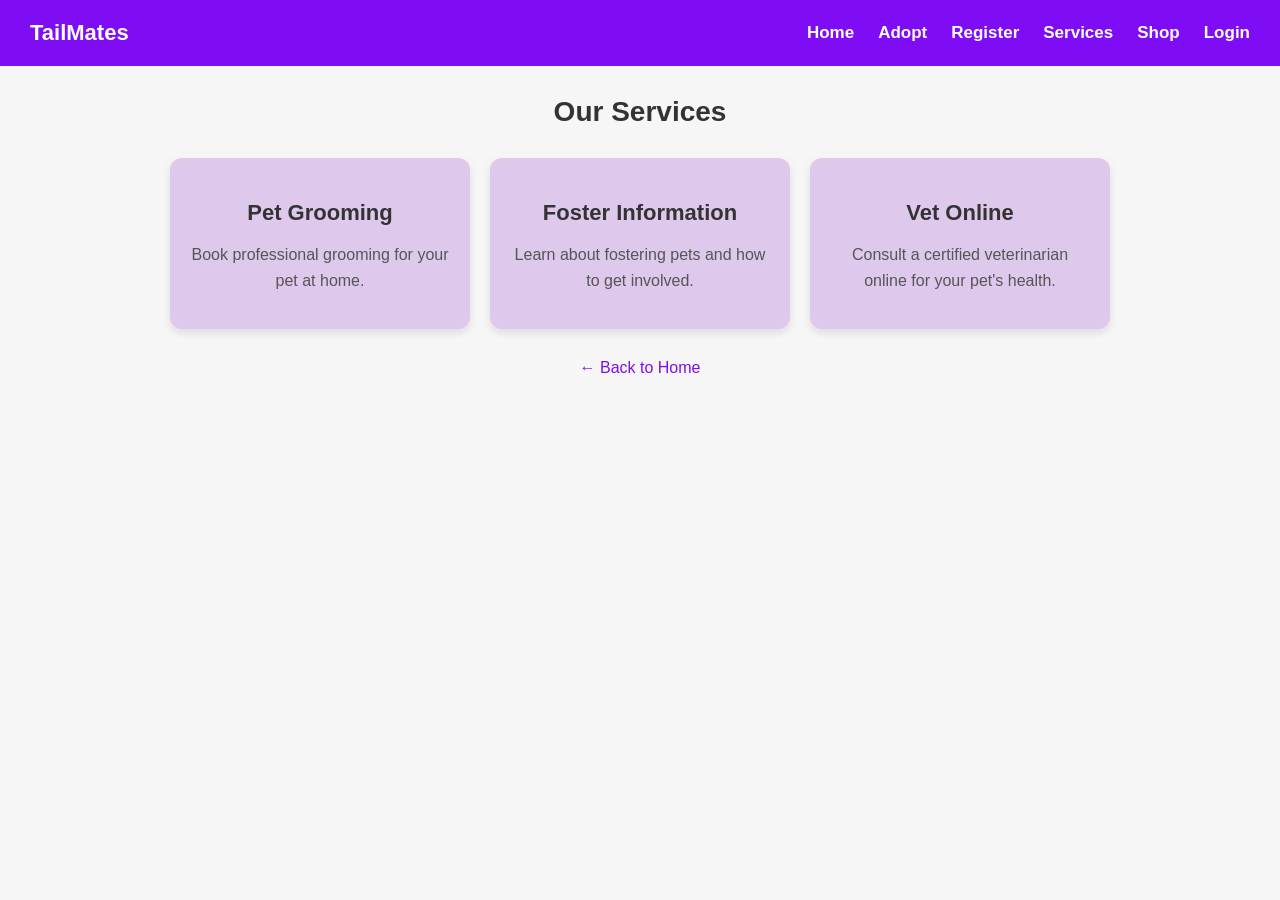
<file: services.html>
<!DOCTYPE html>
<html lang="en">
<head>
    <meta charset="UTF-8">
    <title>Our Services</title>
    <style>
        body {
            font-family: Arial, sans-serif;
            background-color: #f6f6f6;
            padding: 0;
            margin: 0;
        }

        .navbar {
            background: #7E0CF5;
            padding: 20px 30px;
            display: flex;
            justify-content: space-between;
            align-items: center;
            color: white;
            font-size: 22px;
            font-weight: bold;
        }

        .nav-links {
            display: flex;
            gap: 24px;
        }

        .nav-links a {
            text-decoration: none;
            color: white;
            font-size: 17px;
            transition: opacity 0.3s;
        }

        .nav-links a:hover {
            opacity: 0.85;
        }

        h2 {
            color: #333;
            text-align: center;
            margin: 30px 0;
            font-size: 28px;
        }

        .card-container {
            display: flex;
            flex-wrap: wrap;
            gap: 20px;
            justify-content: center;
            padding: 0 20px;
        }

        .card {
            background-color: #dec9ed;
            padding: 20px;
            width: 260px;
            border-radius: 12px;
            box-shadow: 0 4px 8px rgba(0,0,0,0.1);
            text-align: center;
            transition: transform 0.2s;
            text-decoration: none;
            color: #333;
        }

        .card:hover {
            transform: scale(1.05);
            background-color: #f0f8ff;
        }

        .card h3 {
            margin-bottom: 10px;
            font-size: 22px;
        }

        .card p {
            font-size: 16px;
            color: #555;
            line-height: 1.6;
        }

        .back-link {
            display: block;
            text-align: center;
            margin-top: 30px;
            text-decoration: none;
            color: #7E0CF5;
        }
    </style>
</head>
<body>

  <!-- Navbar -->
  <div class="navbar">
    <div>TailMates</div>
    <div class="nav-links">
      <a href="index">Home</a>
      <a href="Adopt">Adopt</a>
      <a href="register">Register</a>
      <a href="services">Services</a>
      <a href="shop">Shop</a>
      <a href="login">Login</a>
    </div>
  </div>

    <!-- Our Services Section -->
    <h2>Our Services</h2>

    <div class="card-container">
        <a href="pet-grooming.html" class="card">
            <h3>Pet Grooming</h3>
            <p>Book professional grooming for your pet at home.</p>
        </a>

        <a href="foster-info.html" class="card">
            <h3>Foster Information</h3>
            <p>Learn about fostering pets and how to get involved.</p>
        </a>

        <a href="vet-online.html" class="card">
            <h3>Vet Online</h3>
            <p>Consult a certified veterinarian online for your pet's health.</p>
        </a>
    </div>

    <a href="index.html" class="back-link">← Back to Home</a>

</body>
</html>
</file>
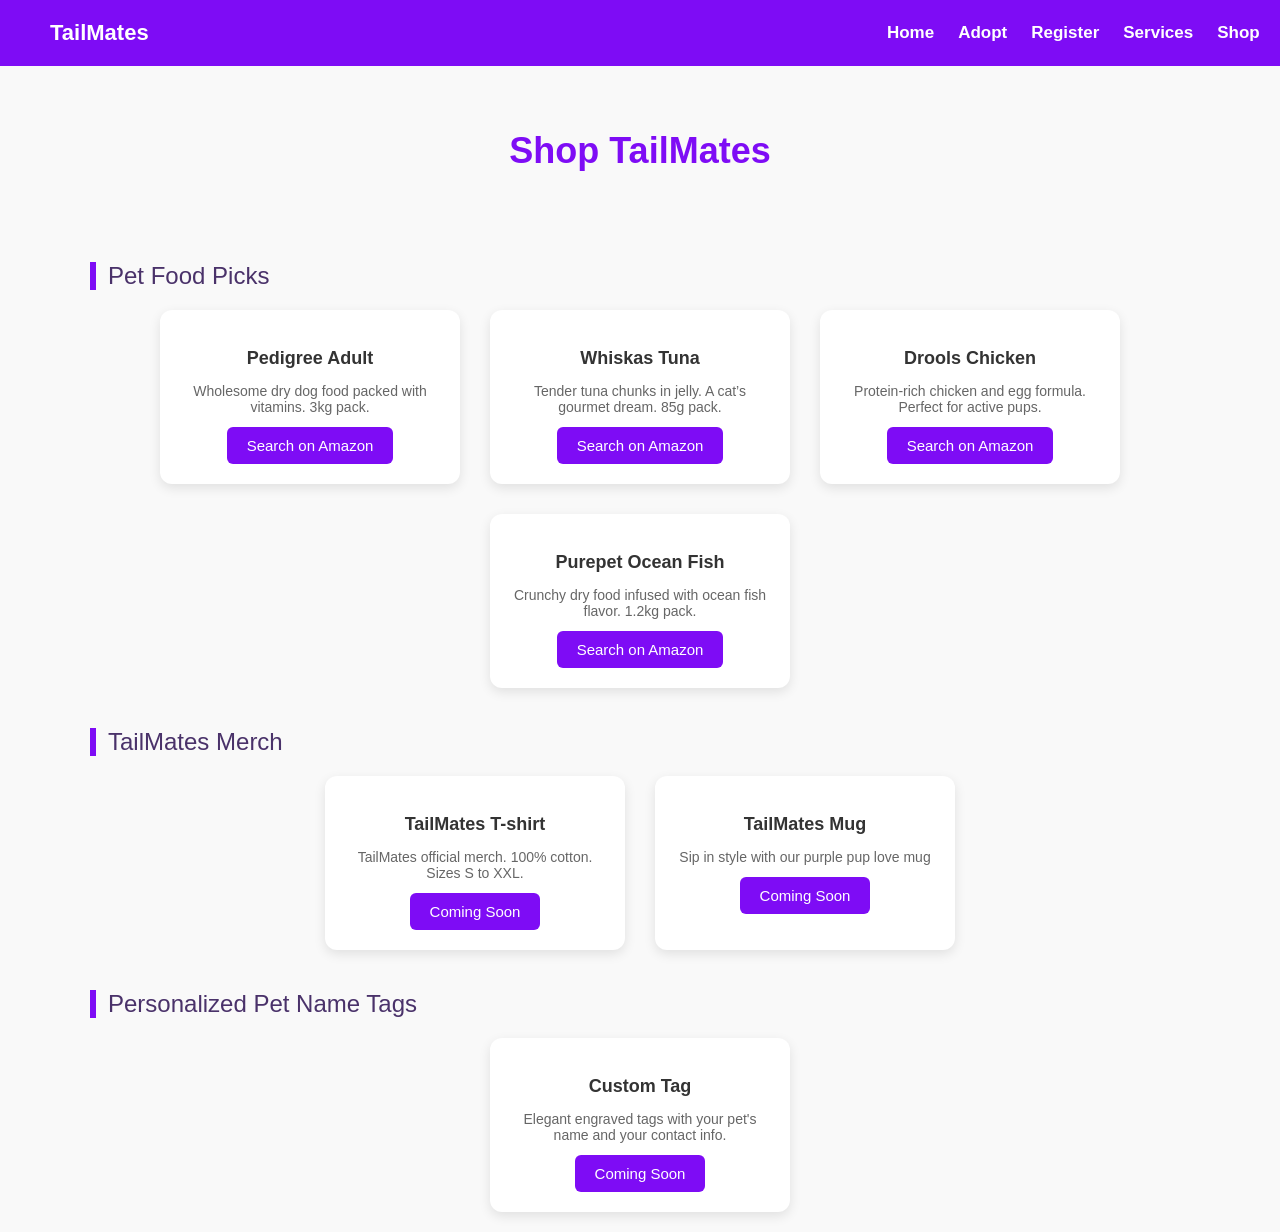
<file: shop.html>
<!DOCTYPE html>
<html lang="en">
<head>
  <meta charset="UTF-8" />
  <title>TailMates Shop</title>
  <meta name="viewport" content="width=device-width, initial-scale=1.0">
  <style>
    body {
      font-family: 'Segoe UI', sans-serif;
      background-color: #f9f9f9;
      margin: 0;
      padding-top: 100px;
    }

    .navbar {
      background-color: #7E0CF5;
      padding: 20px 50px;
      display: flex;
      justify-content: space-between;
      align-items: center;
      color: white;
      font-size: 22px;
      font-weight: bold;
      position: fixed;
      width: 100%;
      top: 0;
      left: 0;
      z-index: 1000;
    }

    .nav-links {
      display: flex;
      gap: 24px;
    }

    .nav-links a {
      color: white;
      text-decoration: none;
      font-size: 17px;
      transition: opacity 0.3s;
    }

    .nav-links a:hover {
      opacity: 0.85;
    }

    h1 {
      text-align: center;
      color: #7E0CF5;
      font-size: 36px;
      margin: 30px 0;
    }

    .shop-section {
      max-width: 1100px;
      margin: auto;
      padding: 20px;
    }

    .section-title {
      font-size: 24px;
      margin: 40px 0 20px;
      color: #4a326a;
      border-left: 6px solid #7E0CF5;
      padding-left: 12px;
    }

    .product-grid {
      display: flex;
      flex-wrap: wrap;
      gap: 30px;
      justify-content: center;
    }

    .product-card {
      background-color: white;
      border-radius: 12px;
      box-shadow: 0 4px 12px rgba(0,0,0,0.1);
      width: 260px;
      text-align: center;
      padding: 20px;
      transition: transform 0.3s;
    }

    .product-card:hover {
      transform: translateY(-6px);
    }

    .product-card h3 {
      margin-bottom: 10px;
      color: #333;
      font-size: 18px;
    }

    .product-card p {
      color: #666;
      font-size: 14px;
      margin-bottom: 12px;
    }

    .buy-btn {
      padding: 10px 20px;
      background-color: #7E0CF5;
      color: white;
      border: none;
      border-radius: 6px;
      cursor: pointer;
      font-size: 15px;
      transition: background-color 0.3s ease;
      text-decoration: none;
      display: inline-block;
    }

    .buy-btn:hover {
      background-color: #5e00c9;
    }
  </style>
</head>
<body>

  <!-- Navbar -->
  <div class="navbar">
    <div>TailMates</div>
    <div class="nav-links">
      <a href="index">Home</a>
      <a href="Adopt">Adopt</a>
      <a href="register">Register</a>
      <a href="services">Services</a>
      <a href="shop">Shop</a>
      <a href="login">Login</a>
    </div>
  </div>

  <!-- Shop Content -->
  <h1>Shop TailMates</h1>
  <div class="shop-section">

    <!-- Pet Food -->
    <div>
      <div class="section-title"> Pet Food Picks</div>
      <div class="product-grid">

        <div class="product-card">
          <h3>Pedigree Adult</h3>
          <p>Wholesome dry dog food packed with vitamins. 3kg pack.</p>
          <a class="buy-btn" href="https://www.amazon.in/s?k=Pedigree+Adult+Dog+Food" target="_blank">Search on Amazon</a>
        </div>

        <div class="product-card">
          <h3>Whiskas Tuna</h3>
          <p>Tender tuna chunks in jelly. A cat’s gourmet dream. 85g pack.</p>
          <a class="buy-btn" href="https://www.amazon.in/s?k=Whiskas+Tuna+Cat+Food" target="_blank">Search on Amazon</a>
        </div>

        <div class="product-card">
          <h3>Drools Chicken</h3>
          <p>Protein-rich chicken and egg formula. Perfect for active pups.</p>
          <a class="buy-btn" href="https://www.amazon.in/s?k=Drools+Chicken+Dog+Food" target="_blank">Search on Amazon</a>
        </div>

        <div class="product-card">
          <h3>Purepet Ocean Fish</h3>
          <p>Crunchy dry food infused with ocean fish flavor. 1.2kg pack.</p>
          <a class="buy-btn" href="https://www.amazon.in/s?k=Purepet+Ocean+Fish+Cat+Food" target="_blank">Search on Amazon</a>
        </div>

      </div>
    </div>

    <!-- Merch -->
    <div>
      <div class="section-title"> TailMates Merch</div>
      <div class="product-grid">
        <div class="product-card">
          <h3>TailMates T-shirt</h3>
          <p>TailMates official merch. 100% cotton. Sizes S to XXL.</p>
          <a class="buy-btn" href="#">Coming Soon</a>
        </div>
        <div class="product-card">
          <h3>TailMates Mug</h3>
          <p>Sip in style with our purple pup love mug </p>
          <a class="buy-btn" href="#">Coming Soon</a>
        </div>
      </div>
    </div>

    <!-- Personalized Pet Tags -->
    <div>
      <div class="section-title"> Personalized Pet Name Tags</div>
      <div class="product-grid">
        <div class="product-card">
          <h3>Custom Tag</h3>
          <p>Elegant engraved tags with your pet's name and your contact info.</p>
          <a class="buy-btn" href="#">Coming Soon</a>
        </div>
      </div>
    </div>

  </div>

</body>
</html>
</file>
